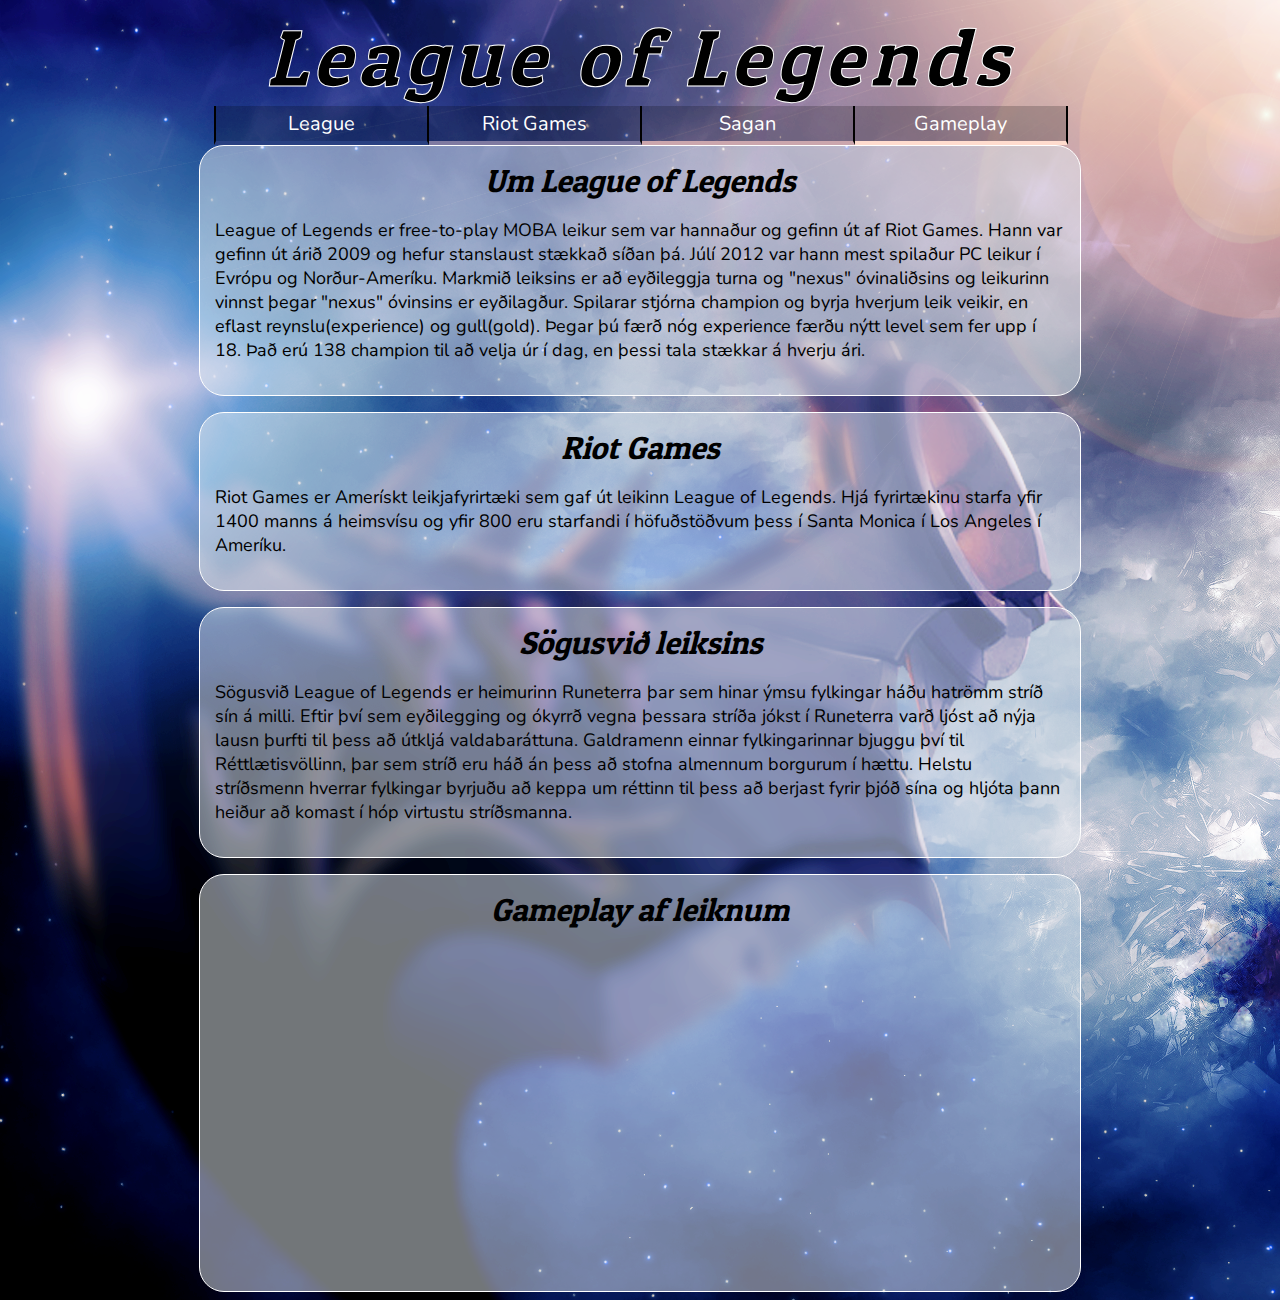
<file: docs/index.html>
﻿<!DOCTYPE HTML>
<html>
	<head>	
		<link rel="stylesheet" href="league.css">
		<title>League of Legends</title>
		<link rel="icon" href="icon.png"> 
	</head>
  	<body>
  		<div class="center">
  		<em class="font1">League of Legends</em>
  		</div>
  		<div class="nav container">
	      <ul>
	        <li class="flex border border2 border3"><a href="#1">League</a></li>
	        <li class="flex border border4"><a href="#2">Riot Games</a></li>
	        <li class="flex border border5"><a href="#3">Sagan</a></li>
	        <li class="flex border border6"><a href="#4">Gameplay</a></li>
	      </ul>
	    </div>
	    <div class="div2" id="1">
	    	<em class="font2 center">
	    		Um League of Legends
	    	</em>
	    	<p class="font3 center">
	    		League of Legends er free-to-play MOBA leikur sem var hannaður og gefinn út af Riot Games.
	    		Hann var gefinn út árið 2009 og hefur stanslaust stækkað síðan þá. Júlí 2012 var hann mest
	    		spilaður PC leikur í Evrópu og Norður-Ameríku. Markmið leiksins er að eyðileggja turna og "nexus" óvinaliðsins og leikurinn vinnst þegar "nexus" óvinsins er eyðilagður. Spilarar stjórna champion og byrja hverjum	leik veikir, en eflast reynslu(experience) og gull(gold). Þegar þú færð nóg experience færðu nýtt level sem fer upp í 18. Það erú 138 champion til að velja úr í dag, en þessi tala stækkar á hverju ári.
	    	</p>
	    </div>
	    <div class="div" id="2">
	    	<em class="font2 center">
	    		Riot Games
	    	</em>
	    	<p class="font3 center">
	    		Riot Games er Amerískt leikjafyrirtæki sem gaf út leikinn League of Legends. Hjá fyrirtækinu starfa yfir 1400 manns á heimsvísu og yfir 800 eru starfandi í höfuðstöðvum þess í Santa Monica í Los Angeles í Ameríku.
	    	</p>
	    </div>
	    <div class="div" id="3">
	    	<em class="font2 center">
	    		Sögusvið leiksins
	    	</em>
	    	<p class="font3 center">
	    		Sögusvið League of Legends er heimurinn Runeterra þar sem hinar ýmsu fylkingar háðu hatrömm stríð sín á milli. Eftir því sem eyðilegging og ókyrrð vegna þessara stríða jókst í Runeterra varð ljóst að nýja lausn þurfti til þess að útkljá valdabaráttuna. Galdramenn einnar fylkingarinnar bjuggu því til Réttlætisvöllinn, þar sem stríð eru háð án þess að stofna almennum borgurum í hættu. Helstu stríðsmenn hverrar fylkingar byrjuðu að keppa um réttinn til þess að berjast fyrir þjóð sína og hljóta þann heiður að komast í hóp virtustu stríðsmanna.
	    	</p>
	    </div>
	    <div class="div" id="4">
	    	<em class="font2 center">
	    		Gameplay af leiknum
	    	</em>
	    	<p class="center">
	    	<iframe width="560" height="315" src="https://www.youtube.com/embed/76cG7bcmmqM?rel=0" frameborder="0" gesture="media" allowfullscreen></iframe>
	    	</p>
	    </div>
  	</body> 
</html>
</file>
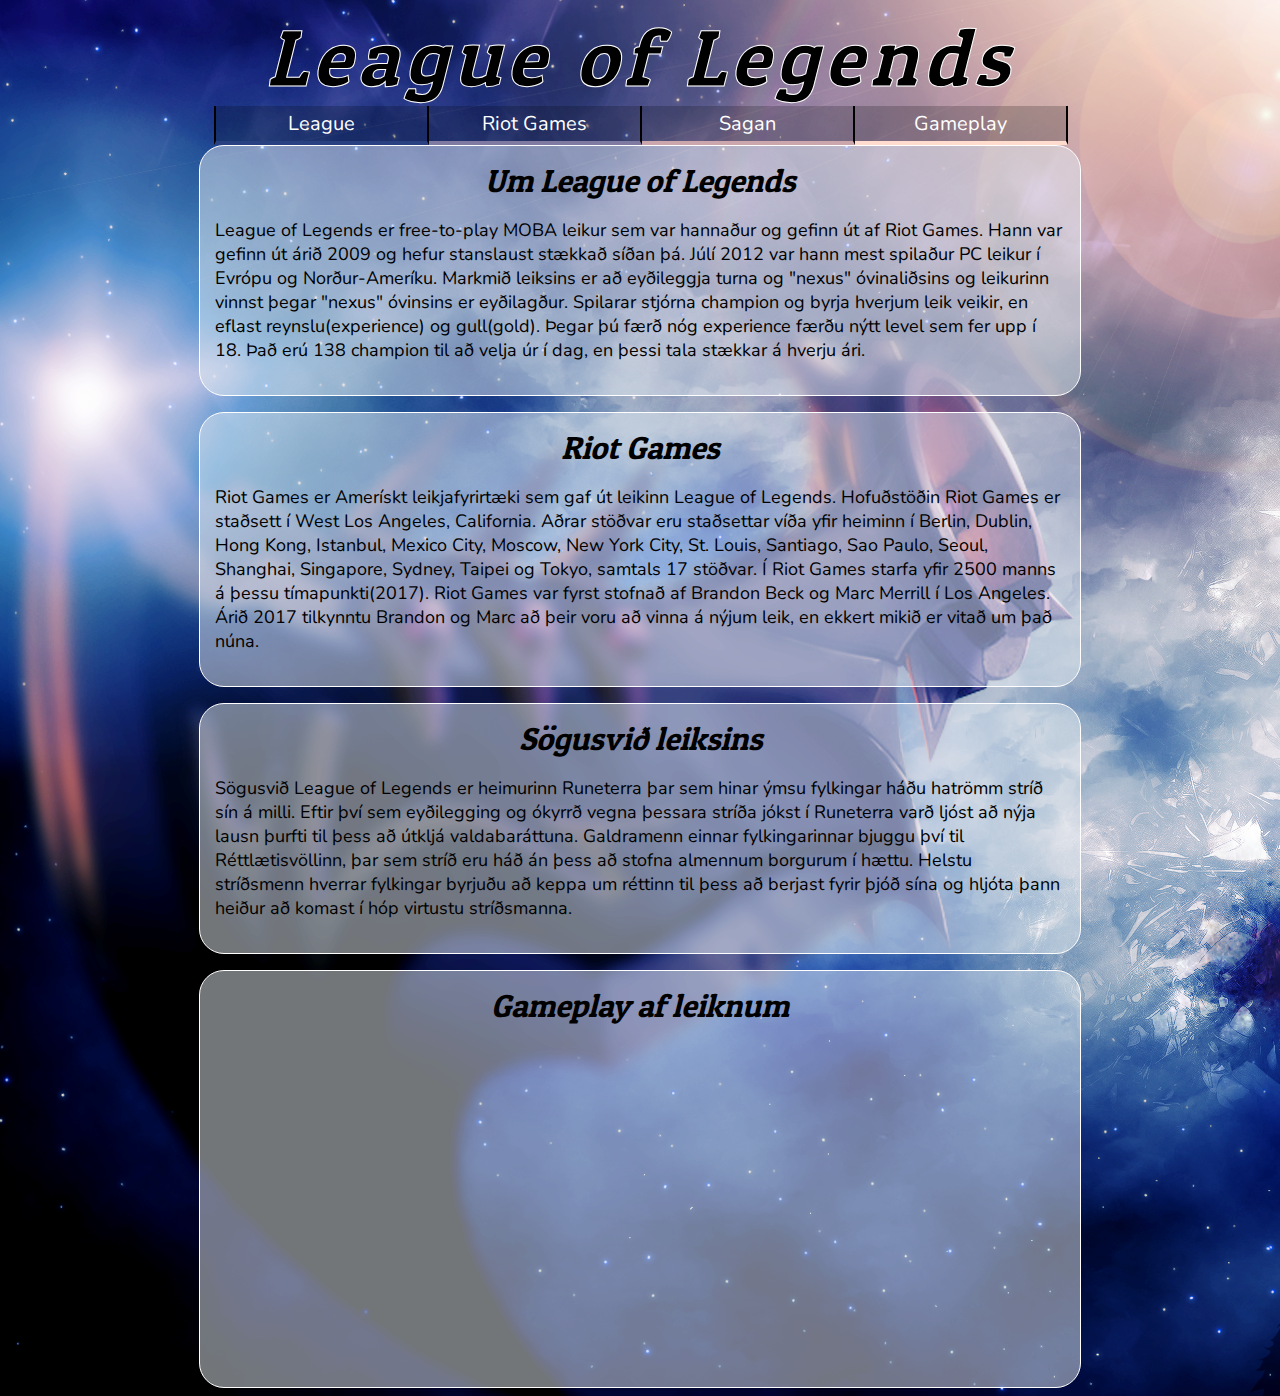
<file: docs/leagueVK.html>
﻿<!DOCTYPE HTML>
<html>
	<head>	
		<link rel="stylesheet" href="league.css">
		<title>League of Legends</title>
		<link rel="icon" href="icon.png"> 
	</head>
  	<body>
  		<div class="center">
  		<em class="font1">League of Legends</em>
  		</div>
  		<div class="nav container">
	      <ul>
	        <li class="flex border border2 border3"><a href="#1">League</a></li>
	        <li class="flex border border4"><a href="#2">Riot Games</a></li>
	        <li class="flex border border5"><a href="#3">Sagan</a></li>
	        <li class="flex border border6"><a href="#4">Gameplay</a></li>
	      </ul>
	    </div>
	    <div class="div2" id="1">
	    	<em class="font2 center">
	    		Um League of Legends
	    	</em>
	    	<p class="font3 center">
	    		League of Legends er free-to-play MOBA leikur sem var hannaður og gefinn út af Riot Games.
	    		Hann var gefinn út árið 2009 og hefur stanslaust stækkað síðan þá. Júlí 2012 var hann mest
	    		spilaður PC leikur í Evrópu og Norður-Ameríku. Markmið leiksins er að eyðileggja turna og "nexus" óvinaliðsins og leikurinn vinnst þegar "nexus" óvinsins er eyðilagður. Spilarar stjórna champion og byrja hverjum	leik veikir, en eflast reynslu(experience) og gull(gold). Þegar þú færð nóg experience færðu nýtt level sem fer upp í 18. Það erú 138 champion til að velja úr í dag, en þessi tala stækkar á hverju ári.
	    	</p>
	    </div>
	    <div class="div" id="2">
	    	<em class="font2 center">
	    		Riot Games
	    	</em>
	    	<p class="font3 center">
	    		Riot Games er Amerískt leikjafyrirtæki sem gaf út leikinn League of Legends. Hofuðstöðin Riot Games er staðsett í West Los Angeles, California. Aðrar stöðvar eru staðsettar víða yfir heiminn í Berlin, Dublin, Hong Kong, Istanbul, Mexico City, Moscow, New York City, St. Louis, Santiago, Sao Paulo, Seoul, Shanghai, Singapore, Sydney, Taipei og Tokyo, samtals 17 stöðvar. Í Riot Games starfa yfir 2500 manns á þessu tímapunkti(2017). Riot Games var fyrst stofnað af Brandon Beck og Marc Merrill í Los Angeles. Árið 2017 tilkynntu Brandon og Marc að þeir voru að vinna á nýjum leik, en ekkert mikið er vitað um það núna.
	    	</p>
	    </div>
	    <div class="div" id="3">
	    	<em class="font2 center">
	    		Sögusvið leiksins
	    	</em>
	    	<p class="font3 center">
	    		Sögusvið League of Legends er heimurinn Runeterra þar sem hinar ýmsu fylkingar háðu hatrömm stríð sín á milli. Eftir því sem eyðilegging og ókyrrð vegna þessara stríða jókst í Runeterra varð ljóst að nýja lausn þurfti til þess að útkljá valdabaráttuna. Galdramenn einnar fylkingarinnar bjuggu því til Réttlætisvöllinn, þar sem stríð eru háð án þess að stofna almennum borgurum í hættu. Helstu stríðsmenn hverrar fylkingar byrjuðu að keppa um réttinn til þess að berjast fyrir þjóð sína og hljóta þann heiður að komast í hóp virtustu stríðsmanna.
	    	</p>
	    </div>
	    <div class="div" id="4">
	    	<em class="font2 center">
	    		Gameplay af leiknum
	    	</em>
	    	<p class="center">
	    	<iframe width="560" height="315" src="https://www.youtube.com/embed/76cG7bcmmqM?rel=0" frameborder="0" gesture="media" allowfullscreen></iframe>
	    	</p>
	    </div>
  	</body> 
</html>
</file>
<file: docs/league.css>
@import url('https://fonts.googleapis.com/css?family=Patua+One');
@import url('https://fonts.googleapis.com/css?family=Nunito');

.group:before,
.group:after {
  content: "";
  display: table;
}
.group:after {
  clear: both;
}
.group {
  clear: both;
  *zoom: 1;
}

.font1{
	font-family: 'Patua One', cursive;
	font-size: 5em;
	-webkit-text-stroke-width: 1px;
    -webkit-text-stroke-color: white;
    letter-spacing: 6px;
}

.font2{
	font-family: 'Patua One', cursive;
	font-size: 2em;
}

.font3{
	font-family: 'Nunito', sans-serif;
	font-size: 18px;
}


.center{
	display: flex;
	flex-flow: row;
	justify-content: center;
}

.flex{
	width: 211px;
	background: rgba(0,0,0,0.2);
}

.border{
	border-right: 2px solid black;
}

.border2{
	border-left: 2px solid black;
}

.border3{
	border-bottom: 4px solid rgb(41,64,129);
}

.border4{
	border-bottom: 4px solid rgb(127,122,161);
}

.border5{
	border-bottom: 4px solid rgb(203,166,173);
}

.border6{
	border-bottom: 4px solid rgb(255,220,206);
}

body{
	background-image: url("wallpaper.png");
}

.container{
	max-width: 58.2em;
	margin:0 auto;
}


.nav ul {
  list-style: none;
  text-align: center;
  justify-content: space-around;
  padding:0 auto;
  margin:0 auto;
}
.nav li {
  font-family: 'Nunito', sans-serif;
  font-size: 1.25em;
  line-height: 35px;
  height: 35px;
  display: block;
  float: left;
}
 
.nav a {
  text-decoration: none;
  color: rgb(255,255,255);
  display: block;
}
 
.nav a:hover {
  background-color: rgb(0, 49, 71);
  color: #FFFFFF;
}

.div{
	background-color: rgba(227, 235, 241, 0.5);
	width:850px;
	height: 100%;
	margin-left:auto;
	margin-right:auto;
	margin-top: 1em;
	padding: 15px;
	border:1px solid #FFFFFF;
	border-radius: 25px; 
}

.div2{
	background-color: rgba(227, 235, 241, 0.5);
	width:850px;
	height: 100%;
	margin-left:auto;
	margin-right:auto;
	margin-top: 39px;
	padding: 15px;
	border:1px solid #FFFFFF;
	border-radius: 25px; 
}
</file>
